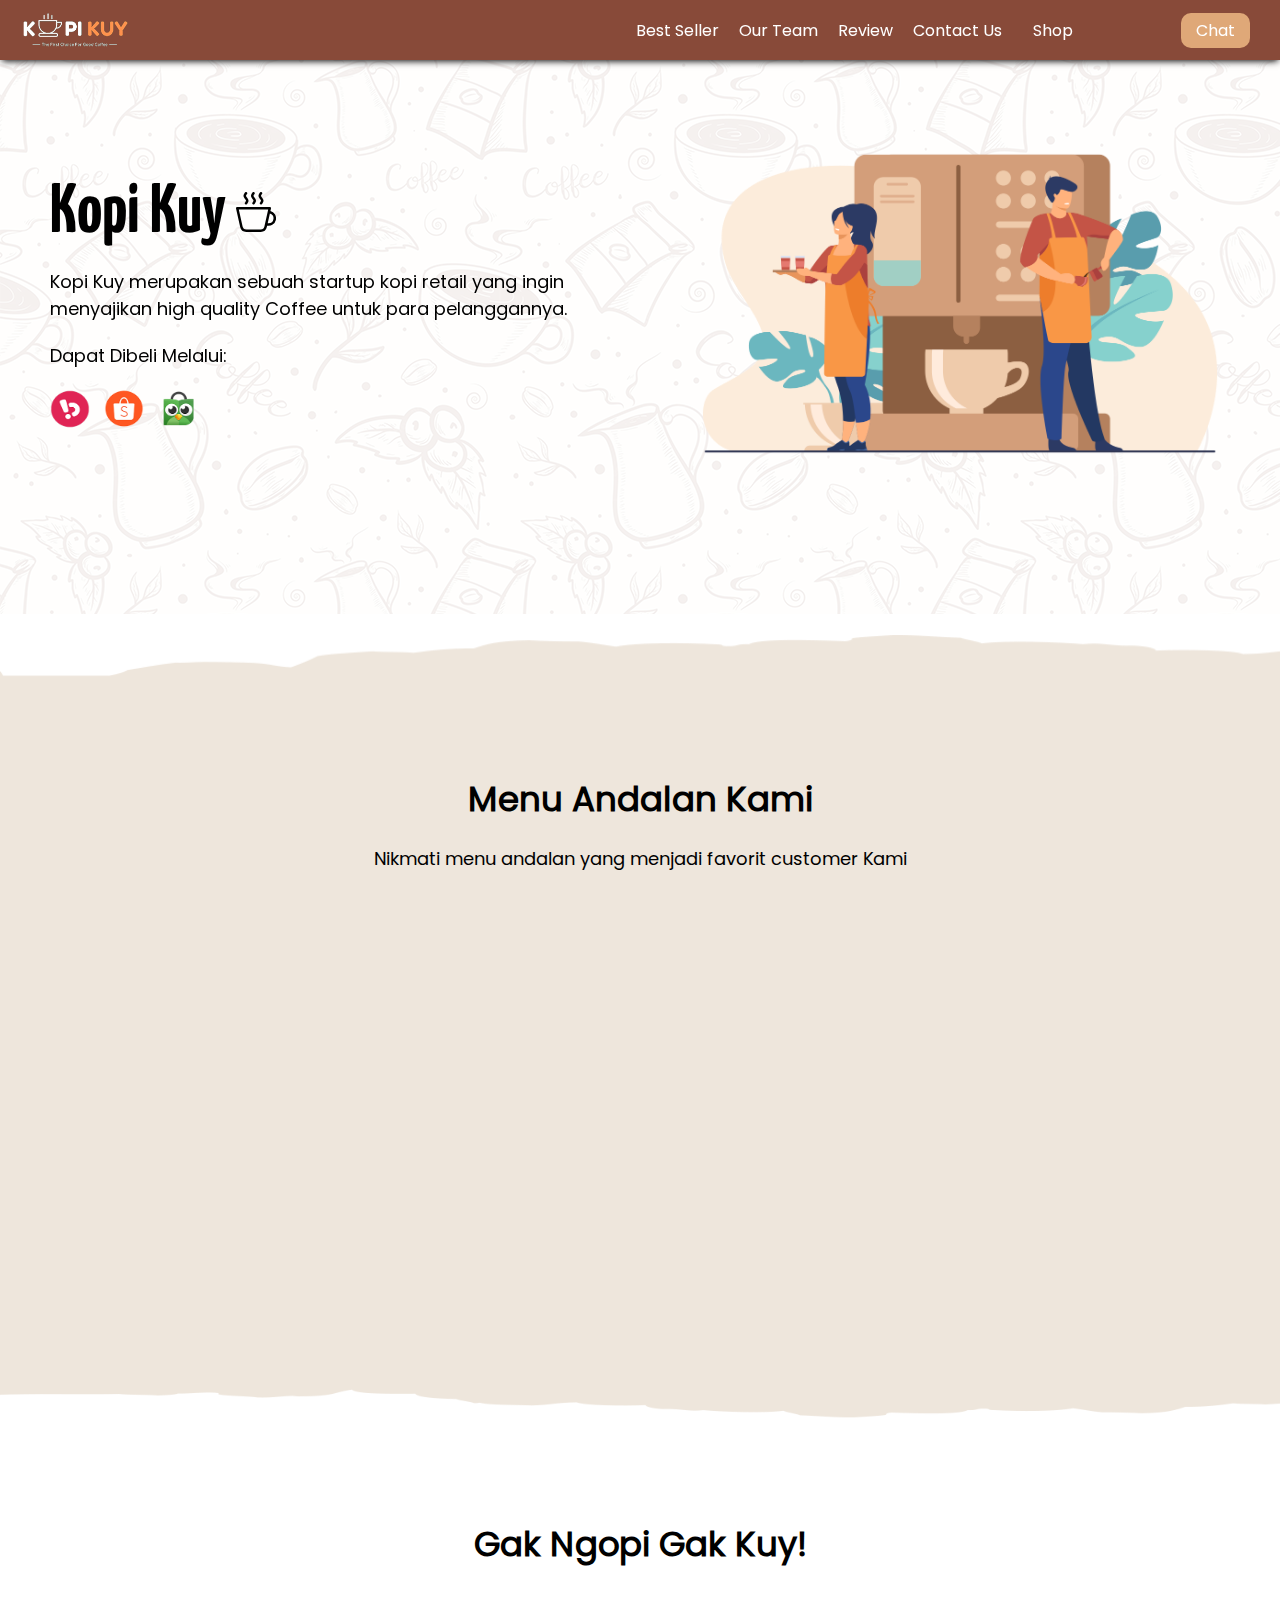
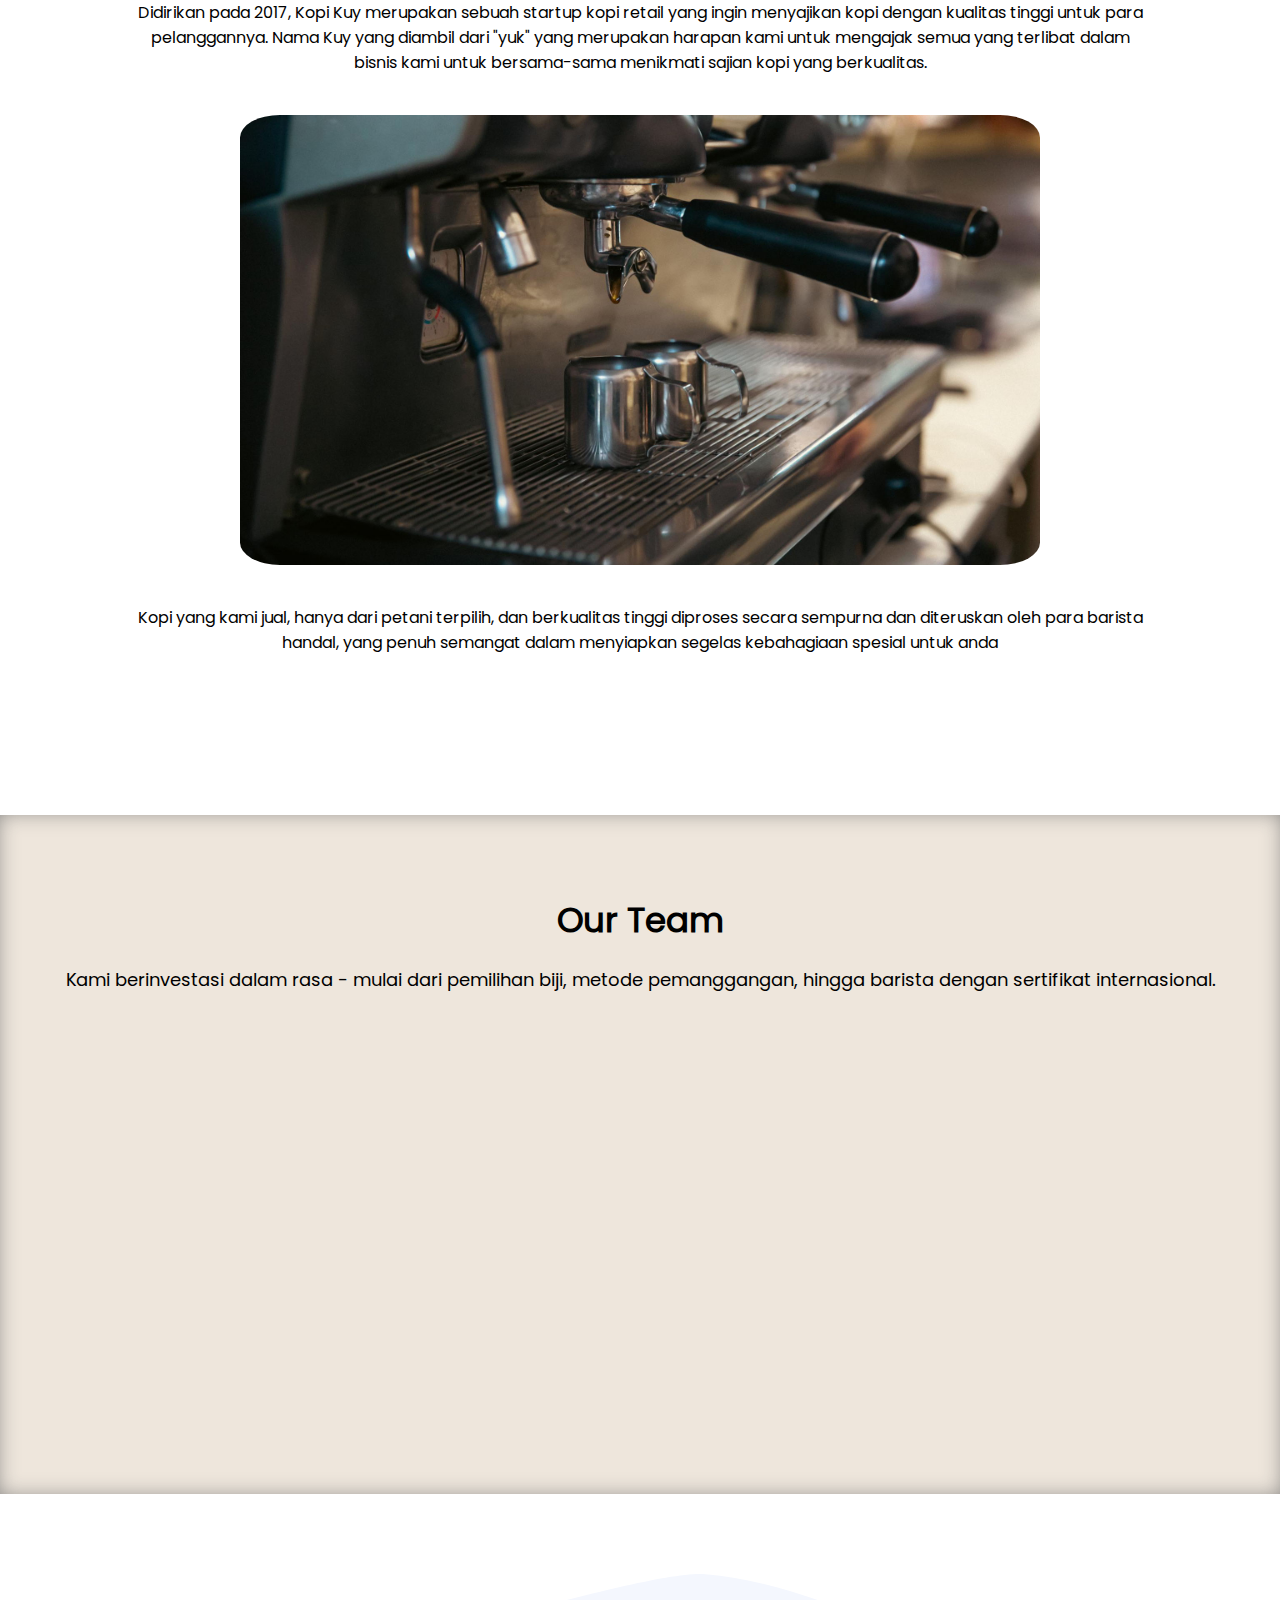
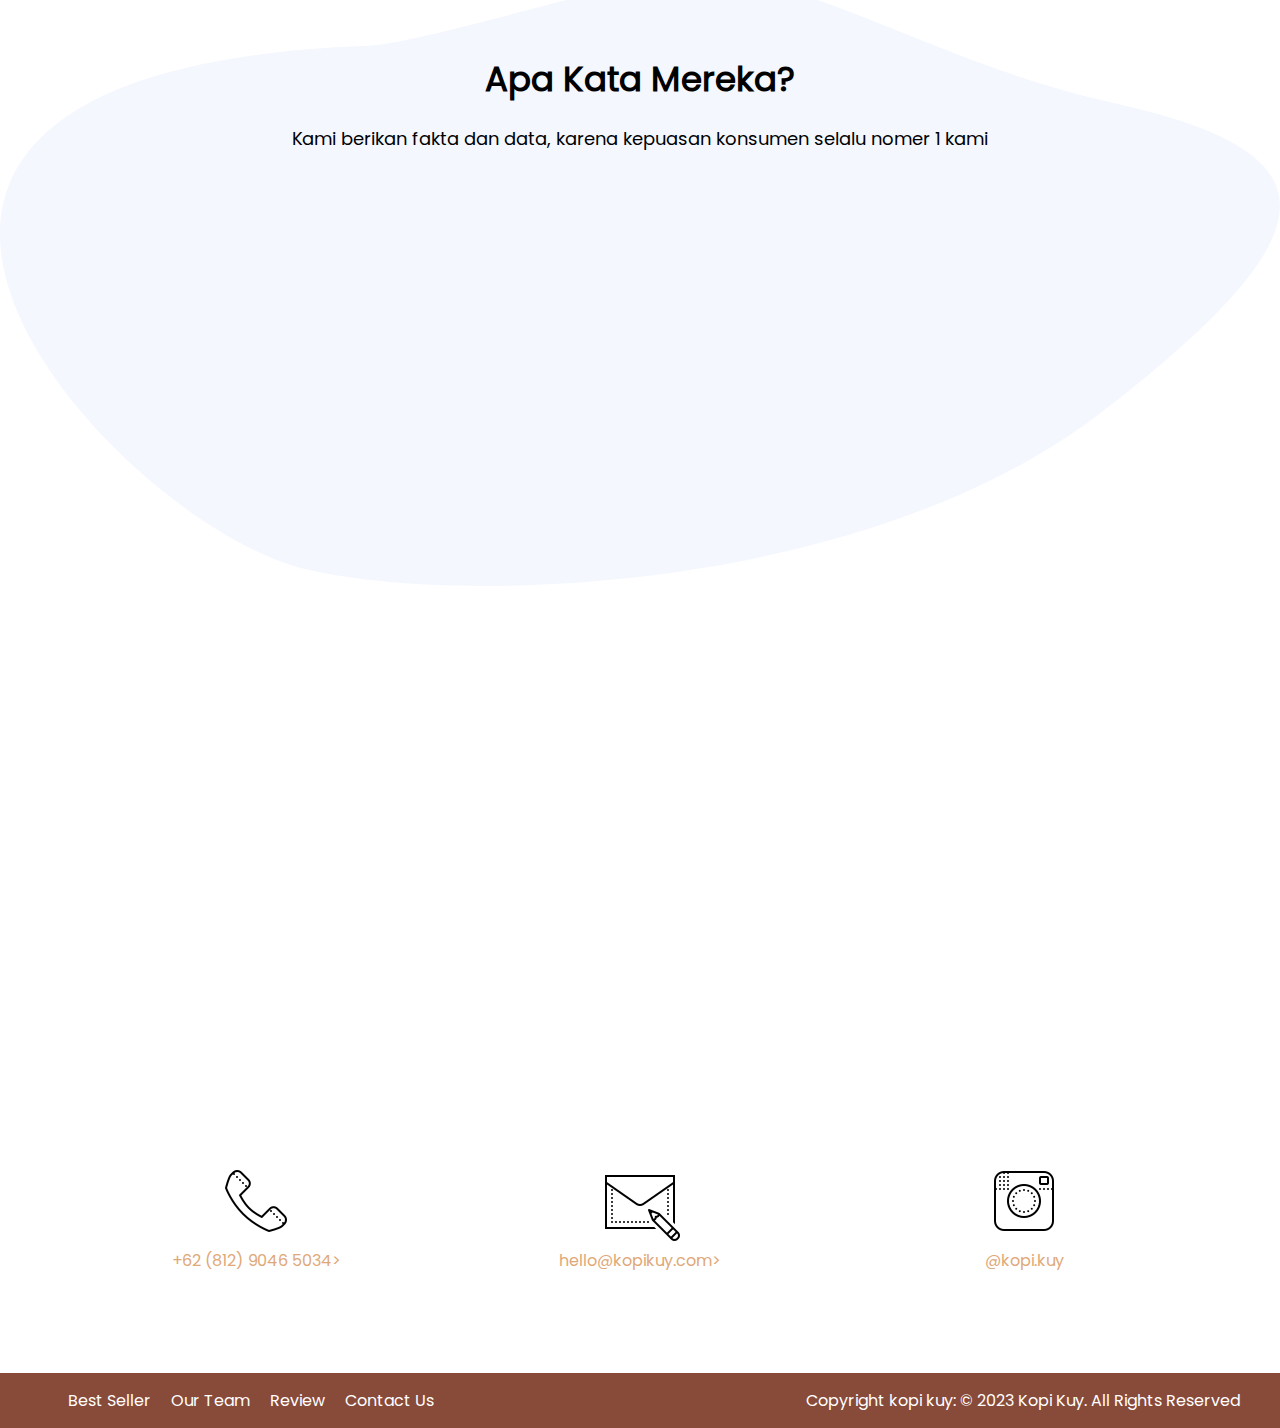
<file: index.html>
<!DOCTYPE html>
<html lang="id">
  <head>
    <meta charset="UTF-8" />
    <meta http-equiv="X-UA-Compatible" content="IE=edge" />
    <meta name="viewport" content="width=device-width, initial-scale=1.0" />
    <link rel="shortcut icon" href="images/favicon.ico" type="image/x-icon" />
    <title>Website Kopi Kuy</title>
    <link rel="stylesheet" href="css/style.css" />
    <link href="https://unpkg.com/aos@2.3.1/dist/aos.css" rel="stylesheet" />
  </head>

  <body>
    <nav>
      <img class="logo" src="images/logo/logo_kuy.png" />
      <div class="navigasi">
        <a href="#best-seller">Best Seller</a>
        <a href="#our-team">Our Team</a>
        <a href="#review">Review</a>
        <a href="#contact-us">Contact Us</a>
      </div>
      <a class="shop" href="produk.html">Shop</a>
      <a class="chat" href="https://wa.me/628123456?text=Saya ingin bertanya" target="_blank">Chat</a>
    </nav>

    <!-- Tulis Kode HTML / <header> Setelah baris di bawah ini (baris 28) -->
    <header >
      <div class="bg"></div>
      <div class="kiri" data-aos="fade-right""
      data-aos-duration="2000">
        <h1>Kopi Kuy <img src="images/icon/icon_kopi.svg" alt="" /></h1>
        <p>Kopi Kuy merupakan sebuah startup kopi retail yang ingin menyajikan high quality Coffee untuk para pelanggannya.</p>
        <p>Dapat Dibeli Melalui:</p>
        <div class="olshop">
          <a href="https://www.bukalapak.com"><img src="images/logo/logo_bukalapak.png" alt="" /></a>
          <a href="https://www.shopee.com"><img src="images/logo/logo_shopee.png" alt="" /></a>
          <a href="https://www.tokopedia.com"><img src="images/logo/logo_tokopedia.png" alt="" /></a>
        </div>
      </div>
      <div class="kanan"data-aos="fade-up""
      data-aos-duration="2000">
        <img src="images/header/header4.png" alt="" />
      </div>
    </header>

    <section class="best-seller" id="best-seller">
      <h2>Menu Andalan Kami</h2>
      <p>Nikmati menu andalan yang menjadi favorit customer Kami</p>
      <div class="produk" data-aos="zoom-in" data-aos-duration="2000">
        <img src="images/produk/product_capuchino.jpg" alt="" />
        <p>Capuchino</p>
      </div>
      <div class="produk"data-aos="zoom-in" data-aos-duration="2000">
        <img src="images/produk/product_espresso.jpg" alt="" />
        <p>Espresso</p>
      </div>
      <div class="produk"data-aos="zoom-in" data-aos-duration="2000">
        <img src="images/produk/product_kopi_susu.jpg" alt="" />
        <p>Kopi Susu</p>
      </div>
      <div class="produk"data-aos="zoom-in" data-aos-duration="2000">
        <img src="images/produk/product_latte.jpg" alt="" />
        <p>Latte</p>
      </div>
    </section>

    <section class="about-us">
      <h2>Gak Ngopi Gak Kuy!</h2>
      <p>
        Didirikan pada 2017, Kopi Kuy merupakan sebuah startup kopi retail yang ingin menyajikan kopi dengan kualitas tinggi untuk para pelanggannya. Nama Kuy yang diambil dari "yuk" yang merupakan harapan kami untuk mengajak semua yang
        terlibat dalam bisnis kami untuk bersama-sama menikmati sajian kopi yang berkualitas.
      </p>
      <img class="bg-mesin" src="images/about-us/mesin-kopi.jpg" alt="" />
      <p>Kopi yang kami jual, hanya dari petani terpilih, dan berkualitas tinggi diproses secara sempurna dan diteruskan oleh para barista handal, yang penuh semangat dalam menyiapkan segelas kebahagiaan spesial untuk anda</p>
    </section>

    <section class="our-team" id="our-team" >
      <h2>Our Team</h2>
      <p>Kami berinvestasi dalam rasa - mulai dari pemilihan biji, metode pemanggangan, hingga barista dengan sertifikat internasional.</p>
      <div class="team"data-aos="zoom-in" data-aos-duration="2000">
        <img src="images/team/team1.jpg" alt="" />
        <h3>Riki Steven</h3>
        <p>Founder Kopi Kuy</p>
      </div>
      <div class="team"data-aos="zoom-in" data-aos-duration="2000">
        <img src="images/team/team2.jpg" alt="" />
        <h3>Andi Asraf</h3>
        <p>Head Marketing</p>
      </div>
      <div class="team"data-aos="zoom-in" data-aos-duration="2000">
        <img src="images/team/team3.jpg" alt="" />
        <h3>Angelina Felly</h3>
        <p>Barista</p>
      </div>
      <div class="team"data-aos="zoom-in" data-aos-duration="2000">
        <img src="images/team/team4.jpg" alt="" />
        <h3>Sarah Chou</h3>
        <p>Barista</p>
      </div>
    </section>

    <section class="review" id="review">
      <h2>Apa Kata Mereka?</h2>
      <p>Kami berikan fakta dan data, karena kepuasan konsumen selalu nomer 1 kami</p>
      <div class="testimoni"data-aos="zoom-in" data-aos-duration="2000">
        <img src="images/customer/customer1.jpg" alt="" />
        <div class="profile">
          <h3>Benny Oktavian</h3>
          <p>Mahasiswa</p>
        </div>
        <p>"Perdana kesini langsung merasa cocok dari segi tempat dan rasa. Baristanya ramah dan pelayanannya maksimal, tidak sungkan bertanya keinginan pengunjung."</p>
      </div>
      <div class="testimoni"data-aos="zoom-in" data-aos-duration="2000">
        <img src="images/customer/customer2.jpg" alt="" />
        <div class="profile">
          <h3>Rena Oktaviana</h3>
          <p>Karyawan Swasta</p>
        </div>
        <p>Asik buat santai sm tmn2, tempatnya nyaman dan yg bikin seru banyak game2nya yg bs dimainkan bareng tmn2 atau saudara, menunya enak2, pokoknya recomend banget deh tempatnya wajib coba guys!!! Pelayanannya ramah banget 🤗."</p>
      </div>
      <div class="testimoni"data-aos="zoom-in" data-aos-duration="2000">
        <img src="images/customer/customer3.jpg" alt="" />
        <div class="profile">
          <h3>Bagas Renaldo</h3>
          <p>Dosen</p>
        </div>
        <p>
          "Tempat nya nyaman sekali pasti kalo kalian dateng betah ... selain tempat yang nyaman lalu pelayanan nya good banget... dan kalian yang datang ke kopi kuy jangan lewatkan permainan yang disediakan oleh kopi kuy , banyak banget
          game nya!"
        </p>
      </div>
    </section>

    <section class="contact-us" id="contact-us">
      <iframe
        src="https://www.google.com/maps/embed?pb=!1m14!1m8!1m3!1d7932.741866032694!2d106.668581!3d-6.214715!3m2!1i1024!2i768!4f13.1!3m3!1m2!1s0x2e69f9912c7f297b%3A0xe5a3a671dae861ab!2sKopi%20kuy!5e0!3m2!1sid!2sid!4v1680617229460!5m2!1sid!2sid"
        allowfullscreen=""
        loading="lazy"
        referrerpolicy="no-referrer-when-downgrade"
        frameborder="0"
      ></iframe>
      <div class="kontak">
        <img src="images/icon/icon_phone.png" alt="" />
        <p><a href="tel:+62 (812) 9046 5034">+62 (812) 9046 5034></a></p>
      </div>
      <div class="kontak">
        <img src="images/icon/icon_mail.png" alt="" />
        <p><a href="mailto:hello@kopikuy.com">hello@kopikuy.com></a></p>
      </div>
      <div class="kontak">
        <img src="images/icon/icon_instagram.png" alt="" />
        <p><a href="https://www.instagram.com/kopi.kuy/">@kopi.kuy</a></p>
      </div>
    </section>

    <footer>
      <div class="navigasi">
        <a href="#best-seller">Best Seller</a>
        <a href="#our-team">Our Team</a>
        <a href="#review">Review</a>
        <a href="#contact-us">Contact Us</a>
      </div>
      <p>Copyright kopi kuy: © 2023 Kopi Kuy. All Rights Reserved</p>
    </footer>

  
  <script src="https://unpkg.com/aos@2.3.1/dist/aos.js"></script>
  <script>
    AOS.init();
  </script>
  </body>
</html>
</file>
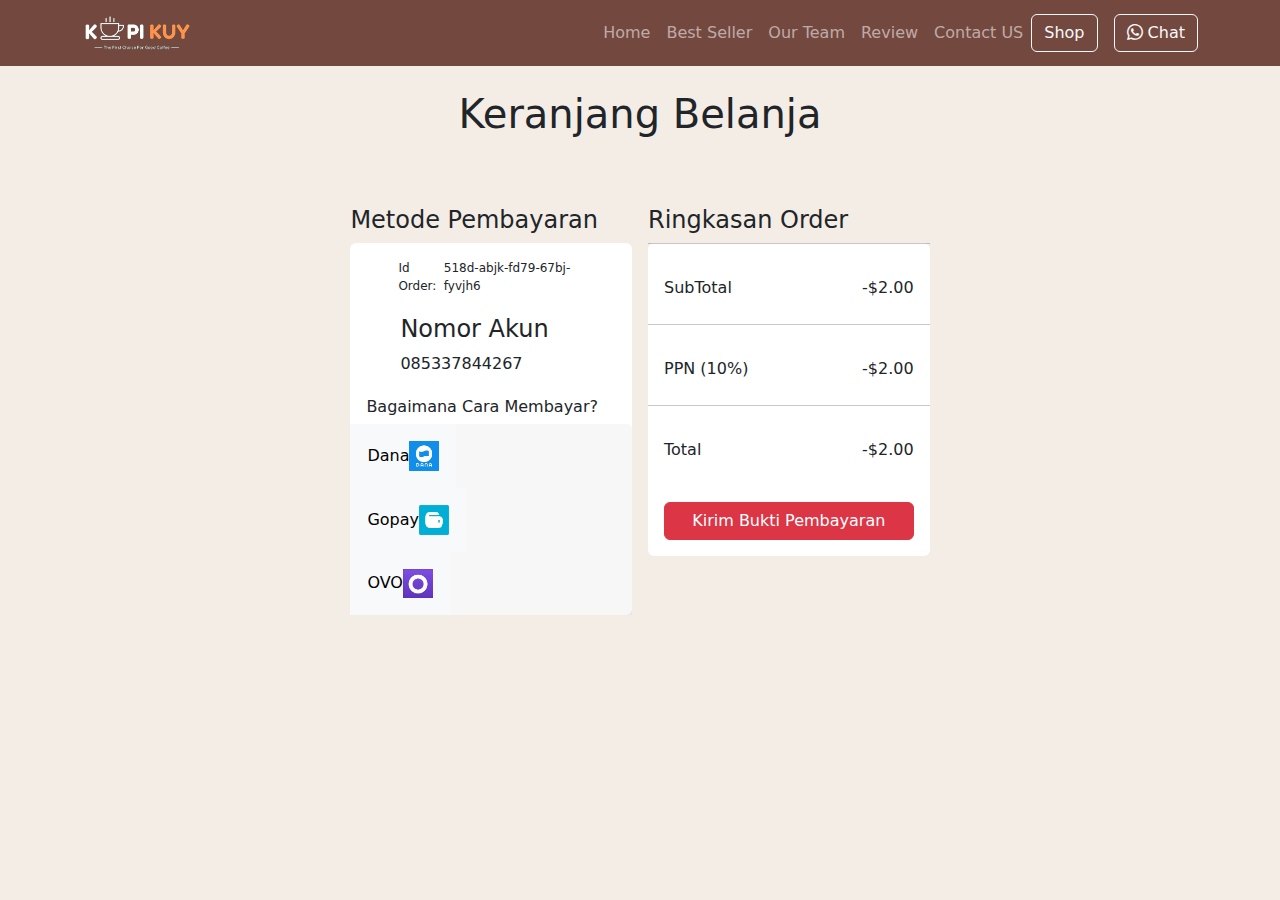
<file: cart.html>
<!DOCTYPE html>
<html lang="id">
  <head>
    <meta charset="UTF-8" />
    <meta name="viewport" content="width=device-width, initial-scale=1.0" />
    <title>Keranjang Belanja</title>
    <link rel="shortcut icon" href="images/favicon.ico" type="image/x-icon" />
    <link rel="stylesheet" href="vendor/bootstrap/bootstrap.min.css" />
    <link rel="stylesheet" href="vendor/bootstrap/bootstrap-icons.css" />
    <link
      href="https://cdn.jsdelivr.net/npm/bootstrap@5.0.0-alpha1/dist/css/bootstrap.min.css"
      rel="stylesheet" />
    <link
      href="https://cdnjs.cloudflare.com/ajax/libs/font-awesome/4.7.0/css/font-awesome.min.css"
      rel="stylesheet" />
    <script
      type="text/javascript"
      src="https://cdnjs.cloudflare.com/ajax/libs/jquery/3.2.1/jquery.min.js"></script>
    <link rel="shortcut icon" href="images/favicon.ico" type="image/x-icon" />
    <link rel="stylesheet" href="vendor/bootstrap/bootstrap.min.css" />
    <link rel="stylesheet" href="vendor/bootstrap/bootstrap-icons.css" />
    <style>
      .card {
        border: none;
      }
      .card-header {
        padding: 0.5rem 1rem;
        margin-bottom: 0;
        background-color: rgba(0, 0, 0, 0.03);
        border-bottom: none;
      }
      .btn-light:focus {
        color: #212529;
        background-color: #e2e6ea;
        border-color: #dae0e5;
        box-shadow: 0 0 0 0.2rem rgba(216, 217, 219, 0.5);
      }
      .form-control {
        height: 50px;
        border: 2px solid #eee;
        border-radius: 6px;
        font-size: 14px;
      }
      .form-control:focus {
        color: #495057;
        background-color: #fff;
        border-color: #039be5;
        outline: 0;
        box-shadow: none;
      }
      .bg-nav {
        background-color: #73483f;
      }
      .bg-cok {
        background-color: #f4ede5;
      }
      div.nomorakun {
        /* color mengatur warna tulisan */
        text-align: left;
        margin-top: 4px;
        margin-left: 50px;
        margin-bottom: 21px;
      }
      .oder {
        font-size: 12px;
      }
    </style>
  </head>

  <body class="bg-cok">
    <!--  -->
    <nav class="navbar navbar-dark bg-nav navbar-expand-lg bisadicopy">
      <div class="container">
        <a class="navbar-brand" href="index.html">
          <img src="images/logo/logo_kuy.png" height="40" alt="image" />
        </a>
        <button
          class="navbar-toggler"
          type="button"
          data-bs-toggle="collapse"
          data-bs-target="#navbarNav11"
          aria-controls="navbarNav11"
          aria-expanded="false"
          aria-label="Toggle navigation">
          <span class="navbar-toggler-icon"></span>
        </button>
        <div class="collapse navbar-collapse" id="navbarNav11">
          <ul class="navbar-nav ms-auto">
            <li class="nav-item">
              <a class="nav-link" href="index.html">Home</a>
            </li>
            <li class="nav-item active">
              <a class="nav-link" href="index.html#best-seller">Best Seller</a>
            </li>
            <li class="nav-item">
              <a class="nav-link" href="index.html#our-team">Our Team</a>
            </li>
            <li class="nav-item">
              <a class="nav-link" href="index.html#review">Review</a>
            </li>
            <li class="nav-item">
              <a class="nav-link" href="index.html#contact-us">Contact US</a>
            </li>
          </ul>
          <a href="produk.html" class="btn btn-outline-light position-relative">
            Shop
          </a>

          <a
            class="btn btn-outline-light ms-md-3"
            href="https://wa.me/6281277778888?text=Halo saya mau beli kopi">
            <i class="bi bi-whatsapp"></i> Chat
          </a>
        </div>
      </div>
    </nav>

    <section class="keranjang">
      <div class="container my-4">
        <h1 class="text-center mb-3">Keranjang Belanja</h1>
        <!-- tampilan -->
        <div class="row justify-content-center">
          <div class="col-12">
            <ul class="list-group mb-1" id="ul_list_produk"></ul>
          </div>
        </div>
        <!-- orderan -->
        <div class="row justify-content-center">
          <div id="keteranganharga" class="">
            <div class="container d-flex justify-content-center mt-5 mb-5">
              <div class="row g-3">
                <div class="col-md-6">
                  <h4>Metode Pembayaran</h4>
                  <div class="card">
                    <div
                      class="d-flex align-items-center justify-content-between mx-5 my-3">
                      <span class="oder">Id Order:</span>
                      <span class="oder">518d-abjk-fd79-67bj-fyvjh6</span>
                    </div>
                    <div class="nomorakun">
                      <h4>Nomor Akun</h4>
                      <h7>085337844267</h7>
                    </div>
                    <h6 class="mx-3">Bagaimana Cara Membayar?</h6>
                    <div class="accordion" id="accordionExample">
                      <div class="card">
                        <!-- Dana -->
                        <div class="card-header p-0" id="headingTwo">
                          <h2 class="mb-0">
                            <button
                              class="btn btn-light btn-block text-left collapsed p-3 rounded-0 border-bottom-custom"
                              type="button"
                              data-toggle="collapse"
                              data-target="#collapseTwo"
                              aria-expanded="false"
                              aria-controls="collapseTwo">
                              <div
                                class="d-flex align-items-center justify-content-between">
                                <span>Dana</span>
                                <img
                                  src="[data-uri]"
                                  width="30" />
                              </div>
                            </button>
                          </h2>
                        </div>
                        <div
                          id="collapseTwo"
                          class="collapse"
                          aria-labelledby="headingTwo"
                          data-parent="#accordionExample">
                          <div class="card-body">
                            <ol class="list-group list-group-numbered">
                              <li class="list-group-item">
                                Buka aplikasi DANA
                              </li>
                              <li class="list-group-item">Tap 'Kirim'</li>
                              <li class="list-group-item">
                                Tap 'Kirim ke Teman'
                              </li>
                              <li class="list-group-item">
                                Masukkan nomor tujuan (085337844267)
                              </li>
                              <li class="list-group-item">
                                Masukkan nominal yang akan dikirimkan (pastikan
                                sama dengan orderan)
                              </li>
                              <li class="list-group-item">
                                Pilih metode pembayaran menggunakan saldo DANA
                              </li>
                              <li class="list-group-item">
                                Pastikan nomor dan jumlah transfer sudah sesuai
                              </li>
                              <li class="list-group-item">Tap 'Bayar'</li>
                              <li class="list-group-item">Masukkan PIN DANA</li>
                              <li class="list-group-item">
                                Transakti berhasil
                              </li>
                            </ol>
                          </div>
                        </div>
                      </div>
                      <!-- gopay -->
                      <div class="card-header p-0" id="gopay">
                        <h2 class="mb-0">
                          <button
                            class="btn btn-light btn-block text-left collapsed p-3 rounded-0 border-bottom-custom"
                            type="button"
                            data-toggle="collapse"
                            data-target="#collapsegopay"
                            aria-expanded="false"
                            aria-controls="collapseTwo">
                            <div
                              class="d-flex align-items-center justify-content-between">
                              <span>Gopay</span>
                              <img
                                src="[data-uri]"
                                width="30" />
                            </div>
                          </button>
                        </h2>
                      </div>
                      <div
                        id="collapsegopay"
                        class="collapse"
                        aria-labelledby="gopay"
                        data-parent="#accordionExample">
                        <div class="card-body">
                          <ol class="list-group list-group-numbered">
                            <li class="list-group-item">Buka aplikasi Gojek</li>
                            <li class="list-group-item">
                              Pada halaman utama, klik menu "Bayar"
                            </li>
                            <li class="list-group-item">
                              Masukkan nomor tujuan (085337844267)
                            </li>
                            <li class="list-group-item">
                              Isi nominal saldo (pastikan sama dengan orderan).
                            </li>
                            <li class="list-group-item">Klik "Konfirmasi".</li>
                            <li class="list-group-item">
                              Pilih jenis pembayaran melalui ikon yang tersedia.
                              Anda juga dapat menambahkan catatan bila
                              diinginkan.
                            </li>
                            <li class="list-group-item">
                              Pilih mode "Teman" jika ingin transaksi dapat
                              dilihat oleh teman GoPay Anda dan teman GoPay
                              penerima.
                            </li>
                            <li class="list-group-item">
                              Klik "Konfirmasi & Bayar".
                            </li>
                            <li class="list-group-item">Masukkan PIN GoPay.</li>
                            <li class="list-group-item">
                              Tunggu sampai muncul notifikasi bahwa transfer
                              saldo telah berhasil.
                            </li>
                          </ol>
                        </div>
                      </div>
                      <!-- ovo -->
                      <div class="card-header p-0" id="ovo">
                        <h2 class="mb-0">
                          <button
                            class="btn btn-light btn-block text-left collapsed p-3 rounded-0 border-bottom-custom"
                            type="button"
                            data-toggle="collapse"
                            data-target="#collapseovo"
                            aria-expanded="false"
                            aria-controls="collapseTwo">
                            <div
                              class="d-flex align-items-center justify-content-between">
                              <span>OVO</span>
                              <img
                                src="[data-uri]"
                                width="30" />
                            </div>
                          </button>
                        </h2>
                      </div>
                      <div
                        id="collapseovo"
                        class="collapse"
                        aria-labelledby="ovo"
                        data-parent="#accordionExample">
                        <div class="card-body">
                          <ol class="list-group list-group-numbered">
                            <li class="list-group-item">Buka aplikasi OVO.</li>
                            <li class="list-group-item">
                              Masukkan security code.
                            </li>
                            <li class="list-group-item">
                              Pilih menu 'Transfer', kemudian pilih 'Ke sesama
                              OVO'.
                            </li>
                            <li class="list-group-item">
                              Masukkan nomor 085337844267.
                            </li>
                            <li class="list-group-item">
                              Masukkan nominal saldo (pastikan sama dengan
                              orderan).
                            </li>
                            <li class="list-group-item">Klik 'Lanjutkan'.</li>
                            <li class="list-group-item">
                              Di layar akan terlihat detail transaksi, periksa
                              detail tersebut mulai dari nomor tujuan dan jumlah
                              yang akan ditransfer.
                            </li>
                            <li class="list-group-item">
                              Setelah itu, klik 'Transfer'.
                            </li>
                            <li class="list-group-item">
                              Tunggu hingga proses transfer berhasil dilakukan.
                            </li>
                            <li class="list-group-item">
                              Transfer dari OVO ke OVO telah selesai dilakukan.
                            </li>
                          </ol>
                        </div>
                      </div>
                    </div>
                  </div>
                </div>
                <div class="col-md-6">
                  <h4>Ringkasan Order</h4>
                  <div class="card">
                  

                    <hr class="mt-0 line" />
                    <!-- bas -->
                    <div class="p-3">
                      <div class="d-flex justify-content-between mb-2">
                        <span>SubTotal</span>
                        <span id="subtotal_html">-$2.00</span>
                      </div>
                    </div>
                    <hr class="mt-0 line" />
                    <div class="p-3">
                      <div class="d-flex justify-content-between mb-2">
                        <span>PPN (10%)</span>
                        <span id="ppn_html">-$2.00</span>
                      </div>
                    </div>

                    <hr class="mt-0 line" />

                    <div class="p-3">
                      <div class="d-flex justify-content-between mb-2">
                        <span>Total</span>
                        <span id="total_html">-$2.00</span>
                      </div>
                    </div>

                    <div class="p-3">
                      <a
                        target="_blank"
                        class="btn btn-danger col-12"
                        href="https://wa.me/6285337844267?text=halo Kopi Kuy saya ingin verifikasi pembayaran" >
                        Kirim Bukti Pembayaran
                      </a>
                    </div>
                  </div>
                </div>
              </div>
            </div>
          </div>
        </div>
      </div>
    </section>

    <script>
      var tmp_list_belanja = [];
      var hargatotal = 0;

      // Gambar Atas
      function updateListCart() {
        var list_belanja = localStorage.getItem("list_belanja");
        if (list_belanja != null) {
          var list_belanja_object = JSON.parse(
            localStorage.getItem("list_belanja")
          );
          list_belanja_object.forEach((item) => {
            hargatotal += item.hargaint;

            var idx = tmp_list_belanja.findIndex((itemTMP) => {
              if (itemTMP.nama === item.nama) {
                return true;
              }
              return false;
            });

            if (idx !== -1) {
              tmp_list_belanja[idx].qty = tmp_list_belanja[idx].qty + 1;
            } else {
              tmp_list_belanja.push(item);
            }
          });
          updateTampilan();
        }
      }

      updateListCart();

      function updateTampilan() {
        if (tmp_list_belanja.length < 1) {
          ul_list_produk.innerHTML = `<li class="list-group-item d-flex justify-content-center align-items-center"><h3>Keranjang Anda Kosong</h3></li>`;
          keteranganharga.classList.add("d-none");
        } else {
          keteranganharga.classList.remove("d-none");
          var template_list = ``;
          tmp_list_belanja.forEach((item, index) => {
            template_list += `<li class="list-group-item d-flex justify-content-between align-items-center">
                            <img src="${item.foto}" height="40" width="40">
                            <div class="ms-2 me-auto">
                                <div class="fw-bold">${item.nama}</div>
                                <span class="harga">${item.harga}</span> x
                                <span class="jumlah">${item.qty}</span>
                            </div>
                            <div class="fw-bold mx-3">${titikPemisahRupiah(
                              item.hargaint * item.qty
                            )}</div>
                            <button onclick="hapusProduk(${index})" class="btn btn-danger btn-sm">Hapus</span>
                        </li>`;
          });
          ul_list_produk.innerHTML = template_list;
          subtotal_html.innerHTML = titikPemisahRupiah(hargatotal);
          ppn_html.innerHTML = titikPemisahRupiah((hargatotal * 10) / 100);
          total_html.innerHTML = titikPemisahRupiah(
            hargatotal + (hargatotal * 10) / 100
          );
        }
      }

      /* Fungsi Untuk memberi titik ribuan pada rupiah untuk memudahkan pembacaan harga */
      function titikPemisahRupiah(x) {
        return x.toString().replace(/\B(?=(\d{3})+(?!\d))/g, ".");
      }

      /* Fungsi untuk menghapus quantity dan produk pada cart */

      function hapusProduk(index) {
        hargatotal = hargatotal - tmp_list_belanja[index].hargaint;

        var list_belanja = localStorage.getItem("list_belanja");
        var list_belanja_object = JSON.parse(
          localStorage.getItem("list_belanja")
        );
        var nama_produk = tmp_list_belanja[index].nama;

        var idx = list_belanja_object.findIndex((itemTMP) => {
          if (itemTMP.nama === nama_produk) {
            return true;
          }
          return false;
        });

        if (idx !== -1) {
          list_belanja_object.splice(idx, 1);
          localStorage.setItem(
            "list_belanja",
            JSON.stringify(list_belanja_object)
          );
        }
        if (tmp_list_belanja[index].qty > 1) {
          tmp_list_belanja[index].qty = tmp_list_belanja[index].qty - 1;
        } else {
          tmp_list_belanja.splice(index, 1);
        }
        updateTampilan();
      }
    </script>
    <script
      type="text/javascript"
      src="https://cdn.jsdelivr.net/npm/bootstrap@5.0.0-alpha1/dist/js/bootstrap.bundle.min.js"></script>

    <script type="text/javascript">
      var myLink = document.querySelector('a[href="#"]');
      myLink.addEventListener("click", function (e) {
        e.preventDefault();
      });
    </script>
  </body>
</html>
</file>
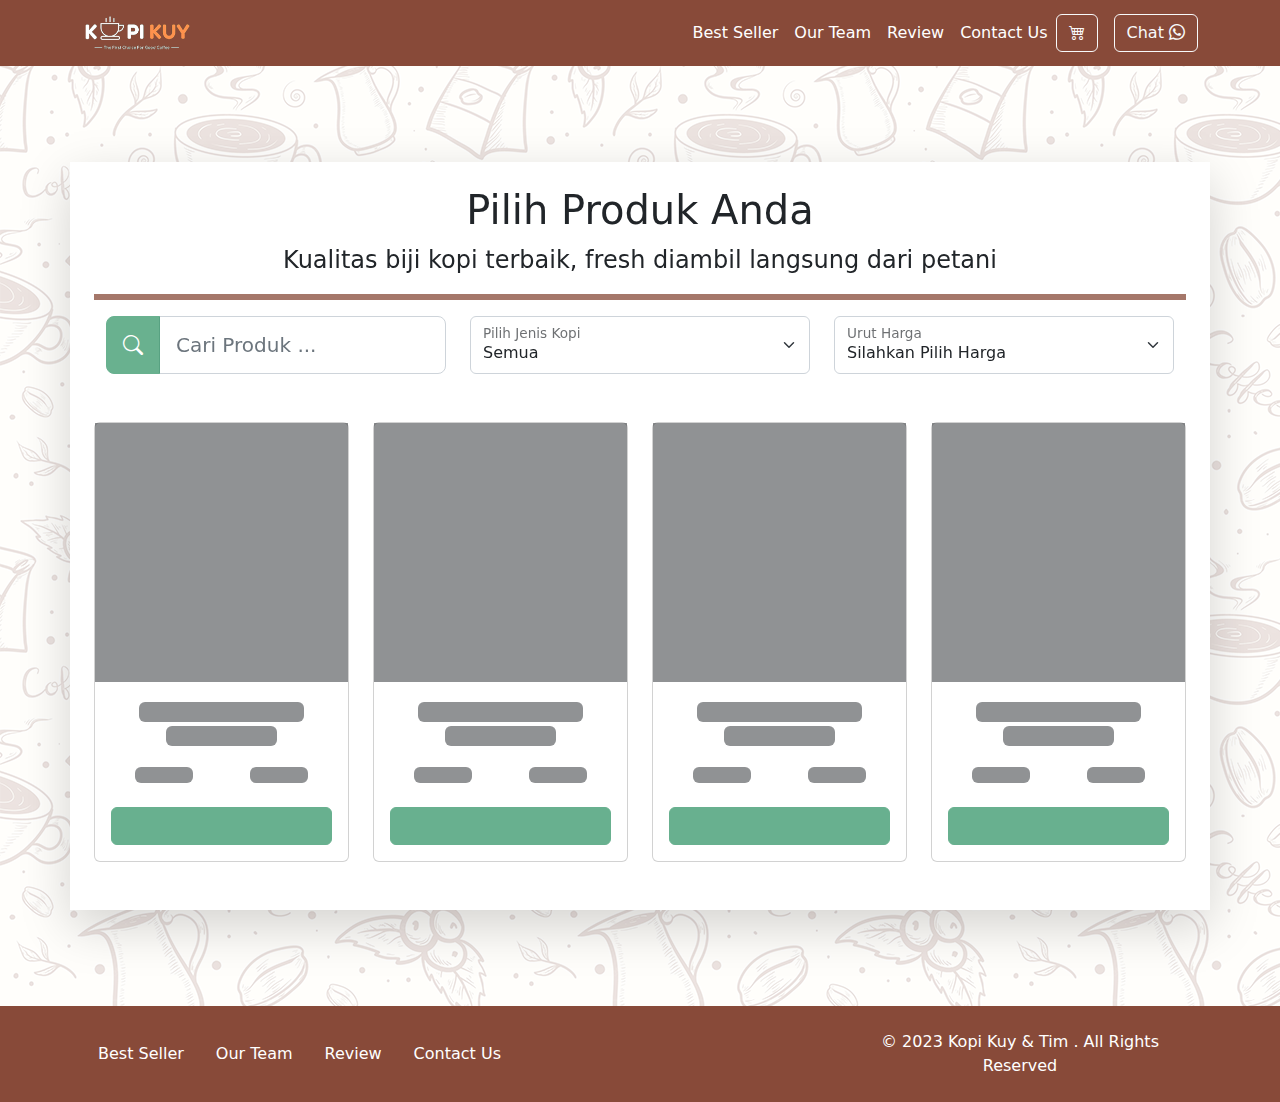
<file: produk.html>
<!DOCTYPE html>
<html lang="id">
  <head>
    <meta charset="UTF-8" />
    <meta http-equiv="X-UA-Compatible" content="IE=edge" />
    <meta name="viewport" content="width=device-width, initial-scale=1.0" />
    <link rel="shortcut icon" href="images/favicon/favicon.ico" type="image/x-icon" />
    <title>Produk</title>
    <link rel="shortcut icon" href="images/favicon.ico" type="image/x-icon" />
    <link rel="stylesheet" href="vendor/bootstrap/bootstrap.min.css" />
    <link rel="stylesheet" href="vendor/bootstrap/bootstrap-icons.css" />
    <script src="vendor/bootstrap/bootstrap.bundle.min.js"></script>
    <script src="js/jquery-3.6.3.min.js"></script>
    <link href="https://unpkg.com/aos@2.3.1/dist/aos.css" rel="stylesheet">
    <style>
      /* tulis kode CSS internal di bawah sini */
      body {
        background-image: url(images/background/bgkopi.png);
      }
      section {
        min-height: 90vh;
      }
      .bg-nav {
        background-color: #884a39;
      }
      .nav-link {
        color: white;
      }
      .card img {
        display: block;
        object-fit: cover;
        background-size: cover;
        height: 300px;
      }
      .coklat{
        border-color: #884a39 !important;
        color: white;
        background-color: #884a39;
      }
      #produk_not_found {
            display: flex;
            align-items: center;
            flex-direction: column;
            justify-content: center;
            height: 330px;
            border: 1px solid #d1d1d1;
            border-radius: 10px;
            margin: 10px 0;
            padding: 30px;
            font-size: 1.2rem;
            font-weight: 400;
        }

      .btn-sc{
        
        bottom: 50px;
        right: 25px;
      }

      /* Batas Akhir penulisan kode CSS internal */
    </style>
  </head>

  <body id="top">
    <!-- Tulis Kode Bootstrap Di Bawah Sini -->

    <nav class="navbar navbar-dark bg-nav navbar-expand-lg bisadicopy">
      <div class="container">
        <a class="navbar-brand" href="index.html">
          <img src="images/logo/logo_kuy.png" height="40" alt="image" />
        </a>
        <button class="navbar-toggler" type="button" data-bs-toggle="collapse" data-bs-target="#navbarNav11" aria-controls="navbarNav11" aria-expanded="false" aria-label="Toggle navigation">
          <span class="navbar-toggler-icon"></span>
        </button>
        <div class="collapse navbar-collapse" id="navbarNav11">
          <ul class="navbar-nav ms-auto">
            <li class="nav-item active">
              <a class="nav-link" href="index.html#best-seller">Best Seller</a>
            </li>
            <li class="nav-item">
              <a class="nav-link" href="index.html#our-team">Our Team</a>
            </li>
            <li class="nav-item">
              <a class="nav-link" href="index.html#review">Review</a>
            </li>
            <li class="nav-item">
              <a class="nav-link" href="index.html#contact-us">Contact Us</a>
            </li>
          </ul>
          <a href="cart.html" class="btn btn-outline-light position-relative">
            <i class="bi bi-cart4"></i>
            <span
              id="cart_icon"
              class="position-absolute top-0 start-100 translate-middle badge rounded-pill bg-danger">
              0
            </span>
          </a>
          <a class="btn btn-outline-light ms-md-3" href="https://wa.me/6281290465033">Chat <i class="bi bi-whatsapp"></i></a>
        </div>
      </div>
    </nav>

    <section class="riki-block produk text-center my-5 py-5 "data-aos="zoom-out-down" data-aos-duration="1500">
      <div class="container bg-white p-4 shadow-lg">
        <h1>Pilih Produk Anda</h1>
        <p class="fs-4">Kualitas biji kopi terbaik, fresh diambil langsung dari petani</p>
        <hr class="border coklat border-3 opacity-75" />

        <!-- Ini Untuk Select -->
        <div class="row justify-content-center">
          <div class="row gap-2 gap-md-0">
            <div class="col-md-4">
                <div class="input-group input-group-lg h-100">
                    <button aria-readonly="true" disabled class="btn btn-success" type="button"
                        id="btn-cari-produk">
                        <i class="bi bi-search"></i>
                    </button>
                    <input id="cari-produk" type="search" class="form-control bg" placeholder="Cari Produk ..."
                        aria-label="Cari produk search">
                </div>
            </div>
            
  
          <div class="col-md-4">
            <div class="form-floating">
              <select class="form-select" id="select_kopi">
                <option selected value="semua"> Semua</option>
                <option value="arabica">Arabica</option>
                <option value="robusta">Robusta</option>
                <option value="dinein">Dinein</option>
                <option value="other">Other</option>
              </select>
              <label for="select_kopi">Pilih Jenis Kopi</label>
            </div>
              </div>
          <div class="col-md-4">
            <div class="form-floating">
              <select class="form-select" id="filter_harga">
                <option selected disabled>Silahkan Pilih Harga</option>
                <option value="paling_mahal">Paling Mahal</option>
                <option value="paling_murah">Paling Murah</option>
              </select>
              <label for="filter_harga">Urut Harga</label>
            </div>
          </div>
        </div>
        </div>
        <div id="produk_not_found" class="mt-4">
          <h6 class="fs-5 mt-3">Produk tidak ditemukan</h6>
          <p class="fs-6">Produk yang anda cari tidak ditemukan, silahkan cari produk lainnya</p>
      </div>
      
        <div id="baris_produk" class="row row-cols-1 row-cols-sm-2 row-cols-md-3 row-cols-lg-4 text-center mt-5">
          
          <!-- <div class="col mb-4">
            <div class="card">
              <img src="images/produk/product_capuchino.jpg" class="card-img-top" alt="..." />
              <div class="card-body">
                <h5 class="card-title">Cappuccino</h5>
                <div class="row hargasize my-4">
                  <div class="col">120 Gram</div>
                  <div class="col fw-bold text-primary">38.000</div>
                </div>
                <a href="#" class="btn coklat w-100"><i class="bi bi-cart4"></i> Beli</a>
              </div>
            </div>
          </div>
          <div class="col mb-4">
            <div class="card">
              <img src="images/produk/product_espresso.jpg" class="card-img-top" alt="..." />
              <div class="card-body">
                <h5 class="card-title">Espresso</h5>
                <div class="row hargasize my-4">
                  <div class="col">120 Gram</div>
                  <div class="col fw-bold text-primary">28.000</div>
                </div>
                <a href="#" class="btn coklat w-100"><i class="bi bi-cart4"></i> Beli</a>
              </div>
            </div>
          </div>
          <div class="col mb-4">
            <div class="card">
              <img src="images/produk/product_kopi_susu.jpg" class="card-img-top" alt="..." />
              <div class="card-body">
                <h5 class="card-title">Kopi Susu</h5>
                <div class="row hargasize my-4">
                  <div class="col">120 Gram</div>
                  <div class="col fw-bold text-primary">38.000</div>
                </div>
                <a href="#" class="btn coklat w-100"><i class="bi bi-cart4"></i> Beli</a>
              </div>
            </div>
          </div>
          <div class="col mb-4">
            <div class="card">
              <img src="images/produk/product_latte.jpg" class="card-img-top" alt="..." />
              <div class="card-body">
                <h5 class="card-title">Latte</h5>
                <div class="row hargasize my-4">
                  <div class="col">120 Gram</div>
                  <div class="col fw-bold text-primary">32.000</div>
                </div>
                <a href="#" class="btn coklat w-100"><i class="bi bi-cart4"></i> Beli</a>
              </div>
            </div> -->
            
          </div>
    </section>

    <footer class="riki-block footer-small py-4 coklat ">
      <div class="container">
          <div class="row align-items-center">
              <div class="col-12 col-md-8">
                  <ul class="nav justify-content-center justify-content-md-start">
                      <li class="nav-item">
                          <a class="nav-link" href="index.html#best-seller">Best Seller</a>
                      </li>
                      <li class="nav-item">
                          <a class="nav-link" href="index.html#our-team">Our Team</a>
                      </li>
                      <li class="nav-item">
                          <a class="nav-link" href="index.html#review">Review</a>
                      </li>
                      <li class="nav-item">
                          <a class="nav-link" href="index.html#contact-us">Contact Us</a>
                      </li>
                  </ul>
              </div>

              <div class="col-12 col-md-4 mt-4 mt-md-0 text-center text-md-right">
                  &copy; 2023 Kopi Kuy &amp; Tim . All Rights Reserved
              </div>
          </div>
      </div>
        
  </footer>

  <a href="#top" id="btnScroll" class="btn coklat btn-sc position-fixed d-none">
    <i class="bi bi-arrow-bar-up"></i>
  </a>


  <script>
    window.onscroll = function () {
  scrollFunction();
};
    var btnScroll= document.getElementById("btnScroll");
   
function scrollFunction() {
  if (document.documentElement.scrollTop > 100) {
    
    btnScroll.classList.remove("d-none");
  } else {
    
      btnScroll.classList.add("d-none");
    
  }
}

  </script>

    <!-- Batas Akhir penulisan kode Bootstrap -->
    <script>
      /* Tulis Javascript Di bawah Sini */
      var sumber = "https://rikikurnia.com/prakerja/api/kopi"
        var sumber2 = "data.json"
        var selectedData = []

        var $produkNotFound = $("#produk_not_found");

        $produkNotFound.hide();
        
        function showLoadingFetchData() {
            [1, 2, 3, 4].forEach(item => {
                baris_produk.innerHTML += `
                        <div class="col mb-4" >
                            <div class="card p-0" aria-hidden="true" >
                                <span class="placeholder" style="height: 259px;"></span>
                                <div class="card-body">
                                    <h5 class="card-title placeholder-glow">
                                        <span class="placeholder col-9 rounded"></span>
                                        <span class="placeholder col-6 rounded"></span>
                                    </h5>
                                    <p class="card-text placeholder-glow d-flex gap-2 justify-content-between my-4 mx-4">
                                        <span class="placeholder col-4 rounded"></span>
                                        <span class="placeholder col-4 rounded"></span>
                                    </p>
                                    <a class="btn btn-success disabled placeholder w-100"></a>
                                </div>
                            </div>
                        </div>
                    `;
            });
        }

        function fetchData(dipilih) {
            showLoadingFetchData();
            if (dipilih === "semua") {
                $.when(
                    $.getJSON(sumber),
                    $.getJSON(sumber2)
                ).then(function (dataSumber, dataSumber2) {
                    selectedData = [
                    ,...dataSumber[0].arabica
                    ,...dataSumber2[0].other
                    ,...dataSumber[0].nonkopi
                    ,...dataSumber[0].robusta
                    ,...dataSumber2[0].dinein];
                    displayData(selectedData);
                });
              } else if (dipilih === "other") {
          $.getJSON(sumber2).then(function (data) {
            selectedData = data.other;
            displayData(selectedData);
          });
              } else if (dipilih === "dinein") {
          $.getJSON(sumber2).then(function (data) {
            selectedData = data.dinein;
            displayData(selectedData);
          });
              } else {
          $.getJSON(sumber).then(function (data) {
            selectedData = data[dipilih];
            displayData(selectedData);
          });
          }
       console.log(selectedData);     
      }
        function displayData(data_kopi) {
            baris_produk.innerHTML = "";

            if (data_kopi.length === 0) {
                $produkNotFound.show();
            } else {
                $produkNotFound.hide();
                data_kopi.forEach(item => {
                    baris_produk.innerHTML += `<div class="col mb-4" data-aos="zoom-in" data-aos-duration="1500">
                            <div class="card">
                                <img src="${item.foto}" class="card-img-top" alt="...">
                                <div class="card-body">
                                    <h5 class="card-title">${item.nama}</h5>
                                    <div class="row hargasize my-4">
                                        <div class="col">
                                            ${item.size}
                                        </div>
                                        <div class="col fw-bold text-primary">
                                            Rp. ${item.harga}
                                        </div>
                                    </div>
                                    <button onclick='addToCart(${JSON.stringify(
                        {
                            nama: item.nama,
                            harga: item.harga,
                            foto: item.foto,
                            hargaint:
                                item.harga.split(".").join("") * 1,
                            qty: 1,
                        }
                    )})' href="${item.link
                        }" class="addToCart btn coklat w-100">
                                <i class="bi bi-cart4"></i> Add To Cart
                            </button>
                                </div>
                            </div>
                        </div>`;
                });
            }
        }

        $(document).ready(function () {
            fetchData("semua");

            $("#select_kopi").change(function () {
                var dipilih = $(this).val();
                fetchData(dipilih);
            });

            $("#filter_harga").change(function () {
                var dipilih = $(this).val();
                var keyword = $("#cari-produk").val().toLowerCase();

                if (dipilih === "paling_mahal") {
                    selectedData.sort((a, b) => b.harga - a.harga);
                } else if (dipilih === "paling_murah") {
                    selectedData.sort((a, b) => a.harga - b.harga);
                }

                if (keyword !== "") {
                    var filteredData = selectedData.filter(item => item.nama.toLowerCase().includes(keyword));
                    displayData(filteredData);
                } else {
                    // If no search keyword, display the sorted selectedData
                    displayData(selectedData);
                }
            });

            $("#cari-produk").on("input", function () {
                var keyword = $(this).val().toLowerCase();
                var filteredData = selectedData.filter(item => item.nama.toLowerCase().includes(keyword));
                displayData(filteredData);
            });
        });
        var list_belanja = [];
      function addToCart(item) {
        //itemObj = JSON.parse(item)
        list_belanja.push(item);
        localStorage.setItem("list_belanja", JSON.stringify(list_belanja));
        alert("Berhasil Menambah Produk");
        updateCartIcon();
      }
      function updateCartIcon() {
        cart_icon.classList.add("d-none");
        let list_belanja = localStorage.getItem("list_belanja");
        if (list_belanja != null) {
          list_belanja = JSON.parse(list_belanja);
          cart_icon.textContent = list_belanja.length;
          if (list_belanja.length > 0) cart_icon.classList.remove("d-none");
        }
      }
      updateCartIcon();
      
      /* Batas Akhir penulisan kode Javascript */
        </script>
        <script src="https://unpkg.com/aos@2.3.1/dist/aos.js"></script>
        <script>
          AOS.init();
        </script>
  </body>
</html>
</file>
<file: css/style.css>
/* Kode * di bawah ini untuk mereset tampilan setiap web browser supaya seragam */
@import url('https://fonts.googleapis.com/css2?family=Yanone+Kaffeesatz&display=swap');
* {
   box-sizing: border-box;
   margin: 0;
   padding: 0;
   
}

html {
   /* scroll-behavior: smooth agar scroll ketika klik pada navigasi menjadi halus */
   scroll-behavior: smooth;
}

/* 
Kode di bawah ini untuk mengatur nav sampai footer agar memiliki tampilan flexibel
selengkapnya akan di bahas di hari ke 3
*/

nav,
header,
section,
footer {
   /* 
      display: flex memiliki pengaturan yang dapat mengatur agar elemen
      di dalamnya memiliki ukuran yang fleksibel
      digunakan saat ada elemen yang isinya lebih dari satu kolom
   */
   display: flex;
   /* 
      align-items: center mengatur elemen di dalamnya rata tengah vertikal
   */
   align-items: center;

   /* 
      justify-content: center mengatur elemen di dalamnya rata tengah horizontal
   */
   justify-content: center;

   /* 
      flex-wrap: wrap mengatur agar jika lebar elemen berlebih, maka elemen
      akan otomatis diletakan di baris baru (tidak dipaksakan di satu baris)
   */
   flex-wrap: wrap;
   
}

header .bg{
   background-image: url('../images/background/bgkopi.png');
   height: 100%;
   width: 100%;
   position: absolute;
   top: 0;
   left: 0;
   z-index: 0;
   opacity: 0.5;
}
header{
   position: relative;
}

/* 
Kode @font-face untuk menginstall font ke dalam Website 
src adalah untuk lokasi fontnya, font dapat di cari di website https://fonts.google.com/
dengan memberi nama family, maka kita mendaftarkan font tersebut ke dalam website
*/

@font-face {
   src: url(../fonts/poppins.woff2);
   font-family: 'Poppins';
}


body {
   
   /* 
   mendaftarkan semua teks pada body menjadi family Poppins 
   kenapa pada body? karena elemen body membungkus semua elemen dari nav section sampai footer
   */
   font-family: 'Poppins';
}

/*
Misalnya ada font dari google yang bernama Irish Grover yang berada di:
https://fonts.gstatic.com/s/irishgrover/v23/buExpoi6YtLz2QW7LA4flVgv__RP.woff2

maka bisa coba copy kode berikut untuk menginstall font tadi:

@font-face {
  font-family: 'Irish Grover';
  font-style: normal;
  font-weight: 400;
  src: url(https://fonts.gstatic.com/s/irishgrover/v23/buExpoi6YtLz2QW7LA4flVgv__RP.woff2) format('woff2');
}

Jika kode di atas sudah di copy
Nanti pada element yang ingin menggunakan font Irish Grover Tadi, tinggal diganti font-familynya
misal mau mengganti h1 dan h2 maka kodenya sebagai berikut:

h1,h2 {
   font-family: 'Irish Grover';
}

*/


a {
   /* menghilangkan garis bawah pada link */
   text-decoration: none;

   /* 
   color: adalah untuk mengganti warna tulisan.
   color:unset digunakan pada a untuk menghilangkan warna bawaan pada link (biasanya warna biru) 
   */
   color: unset;
}

h1{
   font-size: 70px;
   font-family: 'Yanone Kaffeesatz', sans-serif;
}

h2 {
   /* mengatur ukuran huruf ke 34 pixel */
   font-size: 34px;
   
   
}

h3 {
   /* mengatur ukuran huruf ke 1.2rem */
   font-size: 1.2rem;
}

h1,
h2,
h3 {
   /* mengatur tebal huruf bisa bold, normal*/
   font-weight: bold;
   
}

img {
   /* 
      kode max-width artinya lebar maksimal
      mengatur agar semua elemen img memiliki lebar maksimal 100% agar
      besar gambar tidak melebihi layar ataupun elemen pembungkus
   */
   max-width: 100%;
}

/* Navigasi */

nav {
   /* 
   background-color mengatur warna latar belakang 
   untuk pengguna hp, pergantian warna tidak bisa seperti vs code
   hanya dapat menggunakan warna bahasa inggris seperti: red, green, brown, purple dsb
   untuk pengguna vscode silahkan arahkan mouse ke kotak warna di bawah
   untuk mengganti warna sesuai keinginan
   */
   background-color: #884A39;

   /* box-shadow membuat efek bayangan */
   box-shadow: 0 3px 7px -2px #000;

   /* width mengatur lebar elemen. 100% agar lebarnya full dari kiri sampai kanan layar */
   width: 100%;

   /* 
   padding digunakan untuk memberi jarak ke dalam. 
   efeknya bila digunakan pada elemen yang memiliki warna latar akan membuat elemen tersebut 'gemuk'
   padding-top artinya jarak ke atas, nilai padding dapat berupa
   padding-top, padding-bottom, padding-left, padding-right
   */
   padding-top: 10px;
   padding-bottom: 10px;

   /* 
   position mengatur posisi elemen, position:fixed supaya elemen nav akan ikut menempel di atas layar
   saat kita scroll ke bawah. Jika ingin navigasi gak nempel, bisa menggunakan position:static;
   */
   position: fixed;

   /* Nilai z-index semakin besar, maka elemen akan semakin di depan */
   z-index: 500;
}

img.logo {
   /* height mengatur tinggi elemen */
   height: 40px;
   /* penjelasan margin mirip dengan padding, fungsinya untuk memberi jarak pada elemen */
   margin-left: 20px;
}

div.navigasi {
   margin-left: auto;
   margin-right: 15px;
}

nav a {
   color: #fff;
   padding-left: 8px;
   padding-right: 8px;
}

a.shop {
   margin-right: 100px;
}

a.chat {
   margin-right: 30px;
   background-color: #DFA878;
   color: white;
   padding-top: 5px;
   padding-right: 15px;
   padding-bottom: 5px;
   padding-left: 15px;
   border-radius: 10px;
}


/* 
   PERHATIKAN bahwa dalam mengatur elemen, nama elemen langsung ditulis
   sedangkan untuk mengatur class, dibutuhkan tanda titik (.) terlebih dulu
   img {} berarti seluruh elemen dengan tag img (<img src="....">), 
   sedangkan .img artinya hanya elemen dengan class img (<img class="img" src="...">) 
*/


/* HEADER */


header,
section {
   /*
    padding mengatur jarak ke dalam
    pada padding dan margin ditambahkan top / right / bottom / top 
    untuk mengatur jarak masing-masing 
   */
   padding-top: 80px;
   padding-bottom: 80px;

   /* margin mengatur jarak ke luar */
   margin-bottom: 80px;
}

/* penulisan CSS dapat digabung dengan beberapa elemen */
header div.kiri,
header div.kanan {
   /* width mengatur lebar elemen. 50% artinya setengah ukuran elemen pembungkus */
   width: 50%;
   padding: 50px;
   z-index: 1;
}

header h1 {
   margin-bottom: 20px;
}

header p {
   /* font-size digunakan untuk mengatur ukuran huruf */
   font-size: 18px;
   margin-bottom: 20px;
}

div.olshop img {
   width: 40px;
   /* aspect-ratio:1 agar tinggi menyesuaikan width */
   aspect-ratio: 1;
   margin-right: 10px;
}

/* Best Seller */

section.best-seller {
   position: relative;

   /* background-color mengatur warna latar belakang elemen */
   background-color: #EEE6DC;

   /* text-align mengatur rata tulisan, bisa bernilai: left, right, center, justify */
   text-align: center;
}

/* 
terkait position, after, dan before memerlukan pemahaman mendalam
terkait layout pada CSS untuk dapat memahami secara penuh 
*/

section.best-seller::before,
section.best-seller::after {
   position: absolute;
   content: "";
   width: 100%;
   height: 76px;

   /* background-image untuk menambahkan gambar sebagai background */
   background-image: url(../images/background/garis-atas.png);

   /*background-size agar gambar latar menyesuaikan tinggi / lebar elemen */
   background-size: cover;

   top: -60px;
   left: 0;
}

section.best-seller::after {
   height: 60px;
   background-image: url(../images/background/garis-bawah.png);
   top: unset;
   bottom: -60px;
}

section.best-seller h2 {
   margin-bottom: 20px;
   width: 100%;
}

/* 
Penulisan section.best-seller > p berarti mengatur elemen p yang langsung
di bungkus oleh elemen <section class="best-seller">
aturan ini tidak berlaku untuk elemen <p> yang ada di dalam <div class="produk">
*/

section.best-seller>p {
   font-size: 18px;
   margin-bottom: 40px;
   width: 100%;
}

div.produk {
   /* 
      Penulisan padding dan margin seperti padding:20px ini penulisan singkat 
      yang berarti top, right, bottom, left nilainya sama, yaitu 20px 
   */
   padding: 20px;
   width: 25%;
}

div.produk img {
   /* transition membuat animasi transisi dari perubahan style, 0.3s berarti 0.3 detik */
   transition: all 0.3s ease;

   /* border-radius  Membuat sudut membulat */
   border-radius: 15px;

   /* box-shadow membuat efek bayangan */
   box-shadow: 0 3px 10px -2px #000;
}

/*

kode div.produk img:hover akan dijalankan saat mouse ada di atas elemen <img> yang ada
di dalam <div class="produk"> 
karena ada efek transition pada div.produk img 
maka akan menghasilkan efek animasi yang smooth

*/
div.produk img:hover {

   /* membuat transformasi, bisa berupa scale(1.05), rotate(180deg), translateY(-50px), dsb */
   transform: scale(0.9);
   border-radius: 50%;
}

div.produk p {
   margin-top: 15px;
   font-weight: bold;
}



/* About US */

section.about-us {
   /* max-width: 80%; mengatur lebar maksimal elemen tidak boleh melebihi 80% layar */
   max-width: 80%;

   /* margin-left dan margin-right auto akan membuat posisi elemen berada di tengah */
   margin-left: auto;
   margin-right: auto;
   text-align: center;
}

section.about-us h2 {
   margin-bottom: 30px;
   width: 100%;
}

section.about-us img {
   /* 
      Penulisan width: 800px dan max-width: 100% mengatur agar
      elemen memiliki lebar 800px namun tidak boleh melebihi 100% ukuran layar
   */
   width: 800px;
   max-width: 100%;
   margin: auto;
}

/*
section.about-us p:nth-child(2) berarti mengatur elemen ke 2 dengan jenis <p>
yang ada di dalam <section class="about-us">
*/

section.about-us p:nth-child(2) {
   margin-bottom: 40px;
}

section.about-us p:nth-child(4) {
   margin-top: 40px;
}

.bg-mesin {
   border-radius: 5%;
}

/* OUR TEAM */

section.our-team {
   background-color: #EEE6DC;
   box-shadow: inset 0px 0px 23px -6px #707070;
   text-align: center;
}

section.our-team h2 {
   margin-bottom: 20px;
   width: 100%;
}

section.our-team>p {
   margin-bottom: 30px;
   font-size: 18px;
   width: 800px;
   max-width: 90%;
   margin-left: auto;
   margin-right: auto;
   width: 100%;
}

div.team {
   width: 25%;
   padding: 20px;
}

div.team img {
   width: 100%;
   aspect-ratio: 1/1;
   object-fit: cover;
   box-shadow: 0 3px 10px -2px #000;
   border-radius: 50px 0px 50px 0px;
   margin-bottom: 10px;
}


/* REVIEW */

section.review {
   background-image: url(../images/background/bg-review.svg);
   /* 
      background-size: contain;
      membuat gambar latar belakang tidak terpotong
   */
   background-size: contain;

   /* 
      background-repeat: no-repeat;
      membuat gambar latar belakang tidak diulang (duplikat)
   */
   background-repeat: no-repeat;
   padding-left: 40px;
   padding-right: 40px;
   justify-content: space-around;
   /* align-items: stretch; membuat tinggi elemen di dalam .review .baris seragam */
   text-align: center;
}

section.review h2 {
   margin-bottom: 20px;
   width: 100%;
}

section.review>p {
   margin-bottom: 40px;
   font-size: 18px;
   width: 100%;
}

div.testimoni {
   width: 30%;
   display: flex;
   flex-wrap: wrap;
   padding: 35px 50px;
   box-shadow: 0px 0px 12px -10px #000;
   background-color: #fff;
}

div.testimoni img {
   width: 60px;
   height: 60px;
   margin-right: 15px;
   object-fit: cover;
}

div.profile {
   text-align: left;
   display: block;
   margin-bottom: 30px;
   width: calc(100% - 75px);
}

div.profile p {
   width: 100%;
   text-align: left;
}

div.testimoni>p {
   width: 100%;
   text-align: left;
}


/* CONTACT US */
section.contact-us {
   margin-bottom: 20px;
}

section.contact-us iframe {
   width: 100%;
   height: 300px;
   border: 0;
}

div.kontak {
   width: 30%;
   /* color mengatur warna tulisan */
   color: #DFA878;
   text-align: center;
   margin-top: 50px;
}


/* FOOTER */

footer {
   background-color: #884A39;
   padding-top: 15px;
   padding-bottom: 15px;
   color: #fff;
   padding-right: 40px;
   padding-left: 40px;
}

footer div.navigasi {
   margin-left: 20px;
   margin-right: auto;
}

footer div.navigasi a {
   padding: 8px;
}

/* UNTUK kode RESPONSIF hari ke 3 tulis DI BAWAH sini */


@media (max-width:600px) {
 .navigasi{
   display: none;

 }

 a.shop {
   margin-right: 15px;
   margin-left: auto;
 }

header div.kiri,
header div.kanan {
   width: 100%;
   text-align: center;
   padding: 30px;
 }
div.produk,
div.team,
div.kontak {
   width: 50%;
   padding: 20px;
 }

div.testimoni {
   width: 100%;
   margin-bottom: 30px;
 }

}

/* Kode CSS Selesai di sini */
</file>
